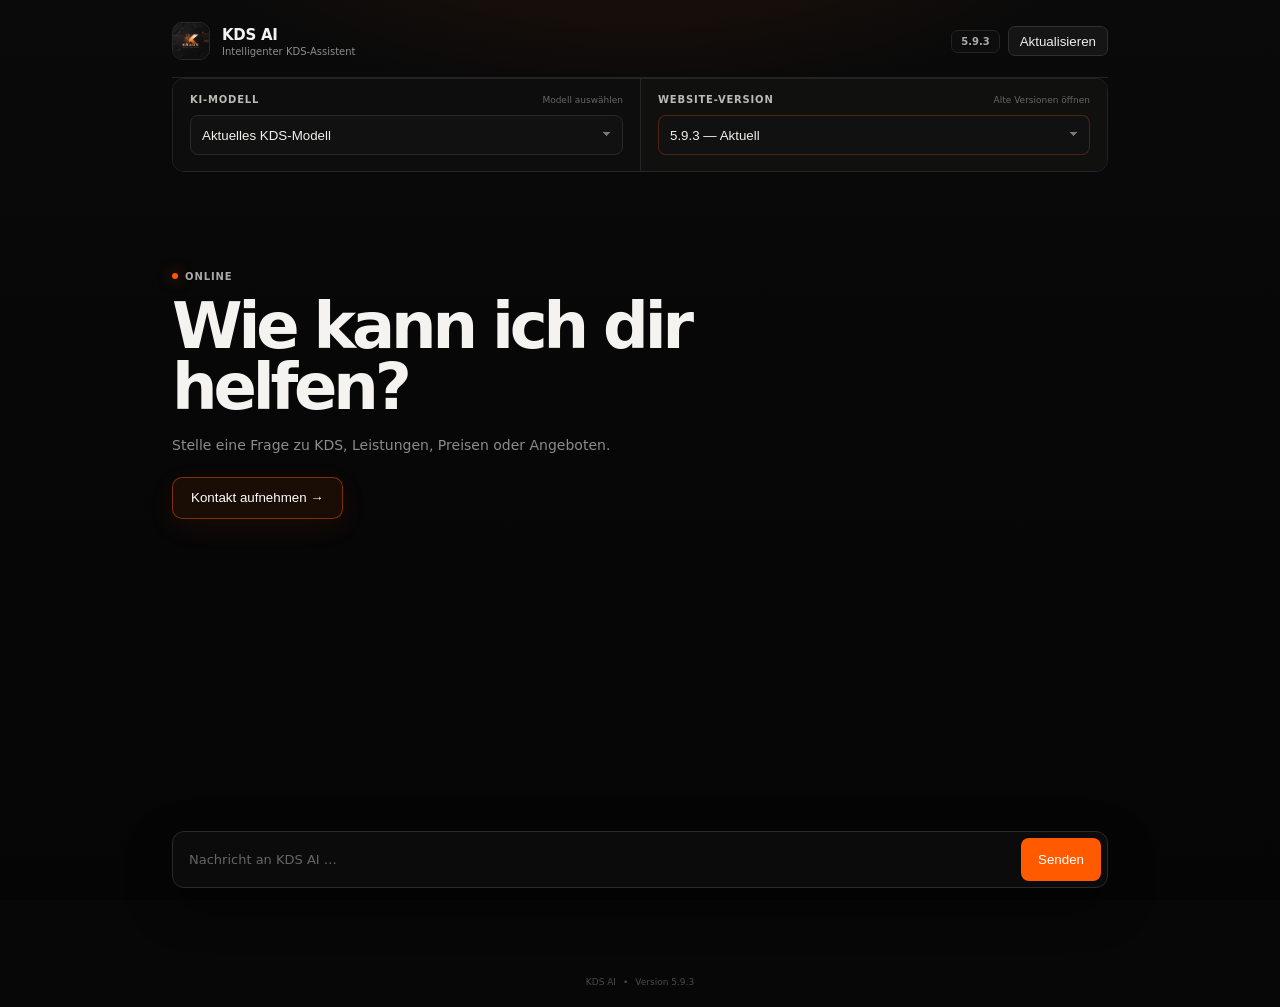
<file: index.html>
<!doctype html>
<html lang="de">
<head>
<meta charset="utf-8">
<meta name="viewport" content="width=device-width,initial-scale=1">
<meta name="theme-color" content="#050505">
<link rel="icon" href="IMG_3297.jpeg?v=5.9.3" type="image/jpeg">
<link rel="apple-touch-icon" href="IMG_3297.jpeg?v=5.9.3">
<meta property="og:title" content="KDS AI"><meta property="og:description" content="Intelligenter KDS-Assistent"><meta property="og:type" content="website"><meta property="og:image" content="IMG_3297.jpeg?v=5.9.3"><meta name="twitter:card" content="summary"><meta name="twitter:title" content="KDS AI"><meta name="twitter:description" content="Intelligenter KDS-Assistent"><meta name="twitter:image" content="IMG_3297.jpeg?v=5.9.3">
<title>KDS AI 5.9.3</title><link rel="stylesheet" href="style.css?v=5.9.3">
</head><body><div class="background-glow"></div><main class="app">
<header class="topbar"><div class="brand"><img class="brand-logo" src="IMG_3297.jpeg?v=5.9.3" alt="KDS AI Logo"><div><h1>KDS AI</h1><p>Intelligenter KDS-Assistent</p></div></div><div class="topbar-actions"><div class="version-wrap"><div class="version">5.9.3</div><span id="betaBadge" class="beta-badge" hidden>BETA</span></div><button id="updateApp" class="update-button" type="button">Aktualisieren</button></div></header>
<section class="control-grid"><section class="control-card model-panel"><div class="control-label"><span>KI-Modell</span><small>Modell auswählen</small></div><select id="modelSelect" aria-label="KI-Modell auswählen"><option value="default">Aktuelles KDS-Modell</option><option value="cloudflare">Cloudflare AI · Llama 3.2 1B</option><option value="qwen/qwen-2.5-72b-instruct">Qwen2.5 72B Instruct (2024)</option><option value="qwen/qwen-2-72b-instruct">Qwen2 72B Instruct (2024)</option><option value="google/gemma-3-27b-it">Gemma 3 27B (2025)</option><option value="meta-llama/llama-3.3-8b-instruct">Llama 3.3 8B Instruct</option></select></section>
<section class="control-card version-card"><div class="control-label"><span>Website-Version</span><small>Alte Versionen öffnen</small></div><select id="versionSelect" aria-label="Website-Version auswählen"><option value="current">5.9.3 — Aktuell</option><option value="versions/v5.0-stable/">5.0 Stable — Stabil</option><option value="versions/v3.0/">v3.0 — Archiv</option><option value="versions/v2.0/">v2.0 — Archiv</option><option value="versions/v1.9/">v1.9 — Archiv</option></select></section></section>
<section class="hero"><div class="status-row"><span class="status-dot"></span><span id="modeStatus">Online</span></div><h2>Wie kann ich dir helfen?</h2><p>Stelle eine Frage zu KDS, Leistungen, Preisen oder Angeboten.</p><button id="contactButton" class="contact-open" type="button">Kontakt aufnehmen →</button></section>
<section id="contactPanel" class="contact-panel" hidden><div class="contact-head"><div><span class="contact-kicker">DIREKT AN KDS · NEU</span><h3>Projekt anfragen</h3><p>Direktversand an KDS. Nach dem Absenden wird dir der Versandstatus angezeigt.</p></div><button id="contactClose" class="contact-close" type="button" aria-label="Kontaktformular schließen">×</button></div><form id="contactForm" class="contact-form"><label>Name<input name="name" autocomplete="name" placeholder="Dein Name"></label><label>E-Mail<input name="email" type="email" autocomplete="email" placeholder="deine@email.de" required></label><label>Projekt<input name="project" placeholder="z. B. Website für ein Unternehmen"></label><label>Nachricht<textarea name="message" rows="5" placeholder="Was möchtest du umsetzen?" required></textarea><button type="submit">Anfrage senden →</button><p id="contactStatus" class="contact-status" aria-live="polite"></p></form></section><section id="messages" class="messages" aria-live="polite"></section><form id="chat" class="composer" onsubmit="return false;"><input id="input" autocomplete="off" placeholder="Nachricht an KDS AI …" required><button type="submit">Senden</button></form><footer><span>KDS AI</span><span>•</span><span>Version 5.9.3</span></footer></main>
<script>const versionSelect=document.querySelector("#versionSelect");if(versionSelect){versionSelect.addEventListener("change",()=>{const value=versionSelect.value;if(value==="current"){if(location.pathname.endsWith("/"))location.reload();else location.href="./";return}window.location.href=value;});}</script><script src="app.js?v=5.9.3"></script></body></html>
</file>
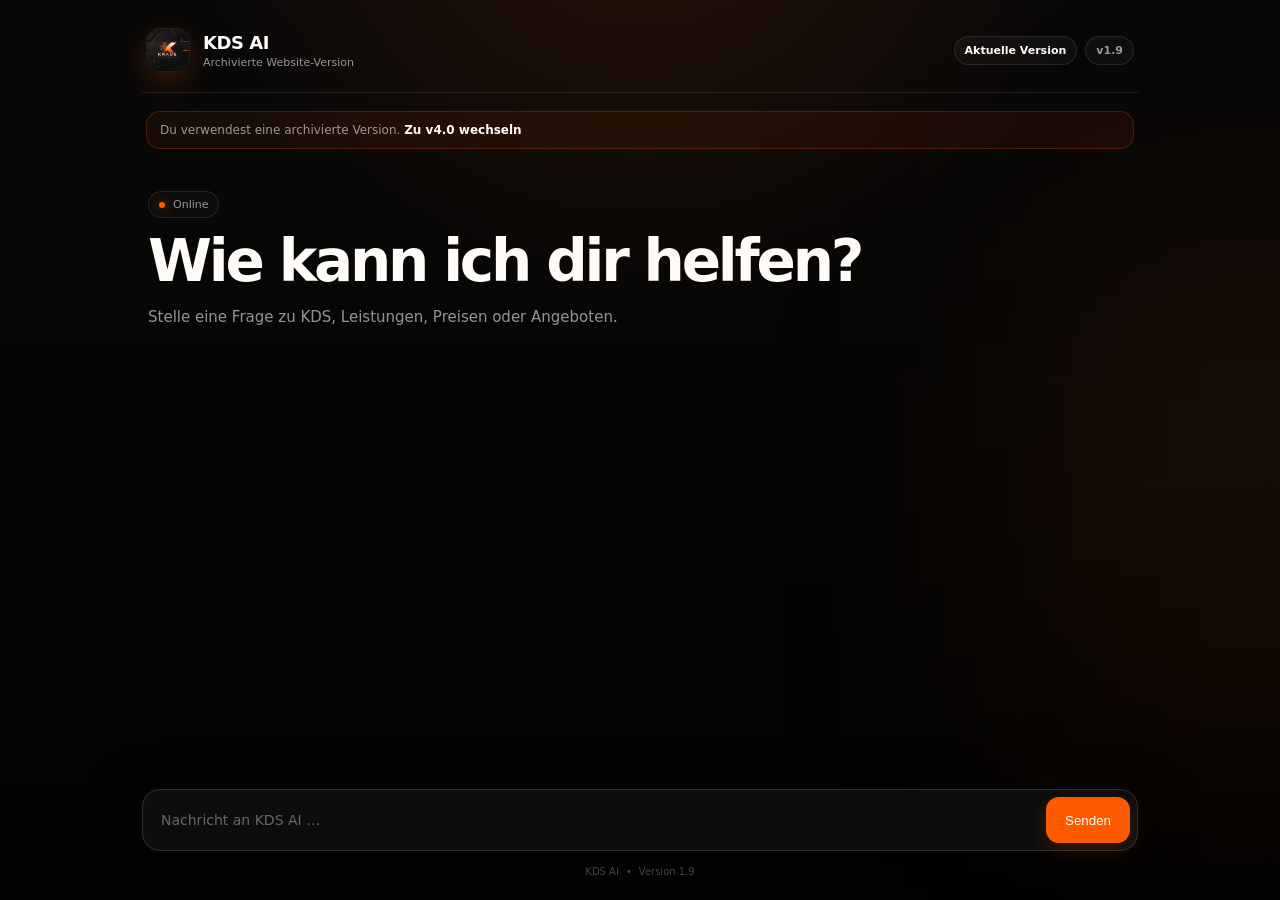
<file: versions/v1.9/index.html>
<!doctype html>
<html lang="de">
<head>
<meta charset="utf-8">
<meta name="viewport" content="width=device-width,initial-scale=1">
<meta name="theme-color" content="#050505">
<link rel="icon" href="../../IMG_3297.jpeg?v=1.9" type="image/jpeg">
<link rel="apple-touch-icon" href="../../IMG_3297.jpeg?v=1.9">
<title>KDS AI v1.9</title>
<link rel="stylesheet" href="style.css?v=1.9">
</head>
<body>
<div class="background-glow"></div>
<main class="app">
<header class="topbar"><div class="brand"><img class="brand-logo" src="../../IMG_3297.jpeg?v=1.9" alt="KDS AI Logo"><div><h1>KDS AI</h1><p>Archivierte Website-Version</p></div></div><div class="topbar-actions"><a class="back-button" href="../../">Aktuelle Version</a><div class="version">v1.9</div></div></header>
<section class="archive-banner">Du verwendest eine archivierte Version. <a href="../../">Zu v4.0 wechseln</a></section>
<section class="hero"><div class="status-row"><span class="status-dot"></span><span>Online</span></div><h2>Wie kann ich dir helfen?</h2><p>Stelle eine Frage zu KDS, Leistungen, Preisen oder Angeboten.</p></section>
<section id="messages" class="messages" aria-live="polite"></section>
<form id="chat" class="composer"><input id="input" autocomplete="off" placeholder="Nachricht an KDS AI …" required><button type="submit">Senden</button></form>
<footer><span>KDS AI</span><span>•</span><span>Version 1.9</span></footer>
</main>
<script src="app.js?v=1.9"></script>
</body></html>
</file>
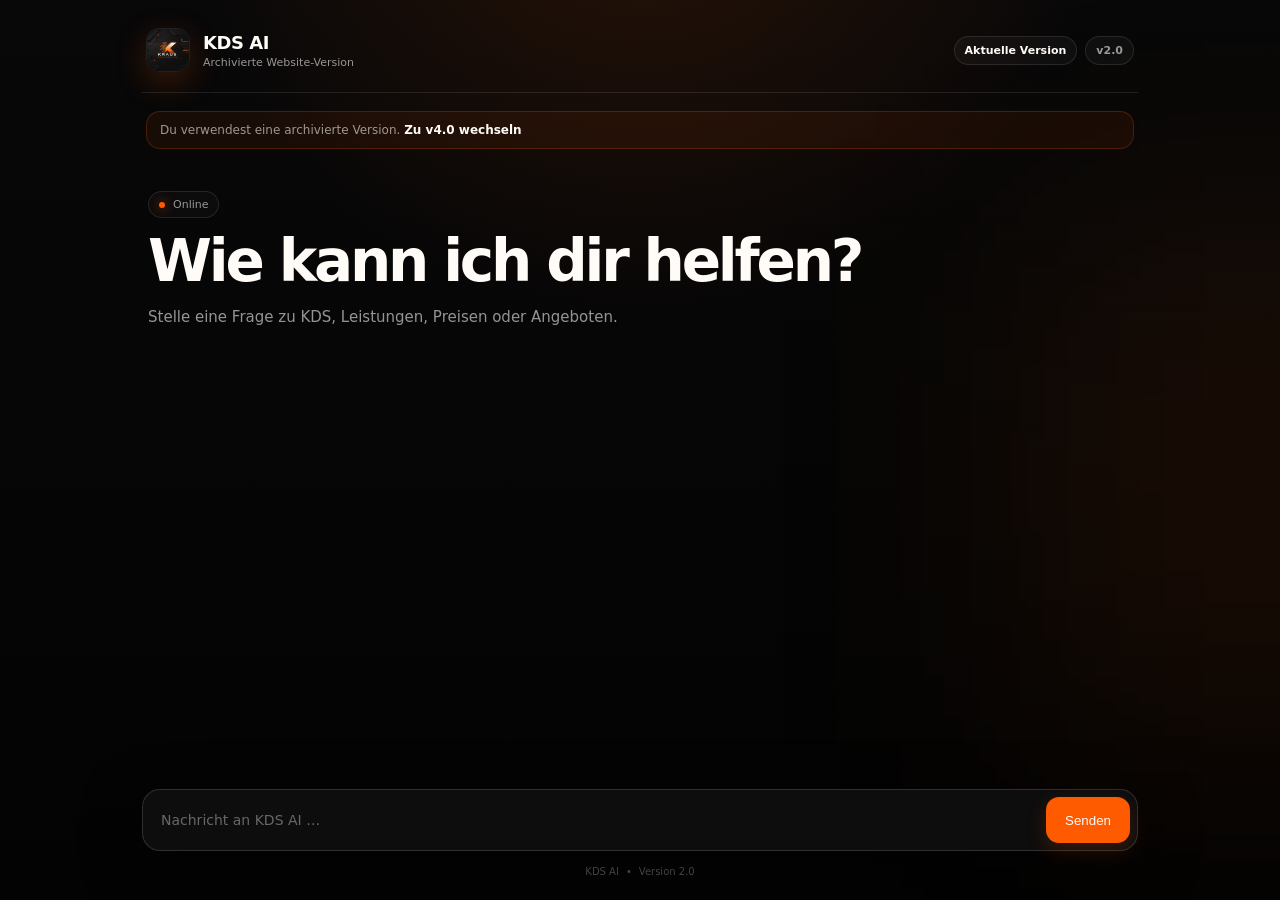
<file: versions/v2.0/index.html>
<!doctype html>
<html lang="de">
<head>
<meta charset="utf-8">
<meta name="viewport" content="width=device-width,initial-scale=1">
<meta name="theme-color" content="#050505">
<link rel="icon" href="../../IMG_3297.jpeg?v=2.0" type="image/jpeg">
<link rel="apple-touch-icon" href="../../IMG_3297.jpeg?v=2.0">
<title>KDS AI v2.0</title>
<link rel="stylesheet" href="style.css?v=2.0">
</head>
<body>
<div class="background-glow"></div>
<main class="app">
<header class="topbar"><div class="brand"><img class="brand-logo" src="../../IMG_3297.jpeg?v=2.0" alt="KDS AI Logo"><div><h1>KDS AI</h1><p>Archivierte Website-Version</p></div></div><div class="topbar-actions"><a class="back-button" href="../../">Aktuelle Version</a><div class="version">v2.0</div></div></header>
<section class="archive-banner">Du verwendest eine archivierte Version. <a href="../../">Zu v4.0 wechseln</a></section>
<section class="hero"><div class="status-row"><span class="status-dot"></span><span id="modeStatus">Online</span></div><h2>Wie kann ich dir helfen?</h2><p>Stelle eine Frage zu KDS, Leistungen, Preisen oder Angeboten.</p></section>
<section id="messages" class="messages" aria-live="polite"></section>
<form id="chat" class="composer"><input id="input" autocomplete="off" placeholder="Nachricht an KDS AI …" required><button type="submit">Senden</button></form>
<footer><span>KDS AI</span><span>•</span><span>Version 2.0</span></footer>
</main>
<script src="app.js?v=2.0"></script>
</body></html>
</file>
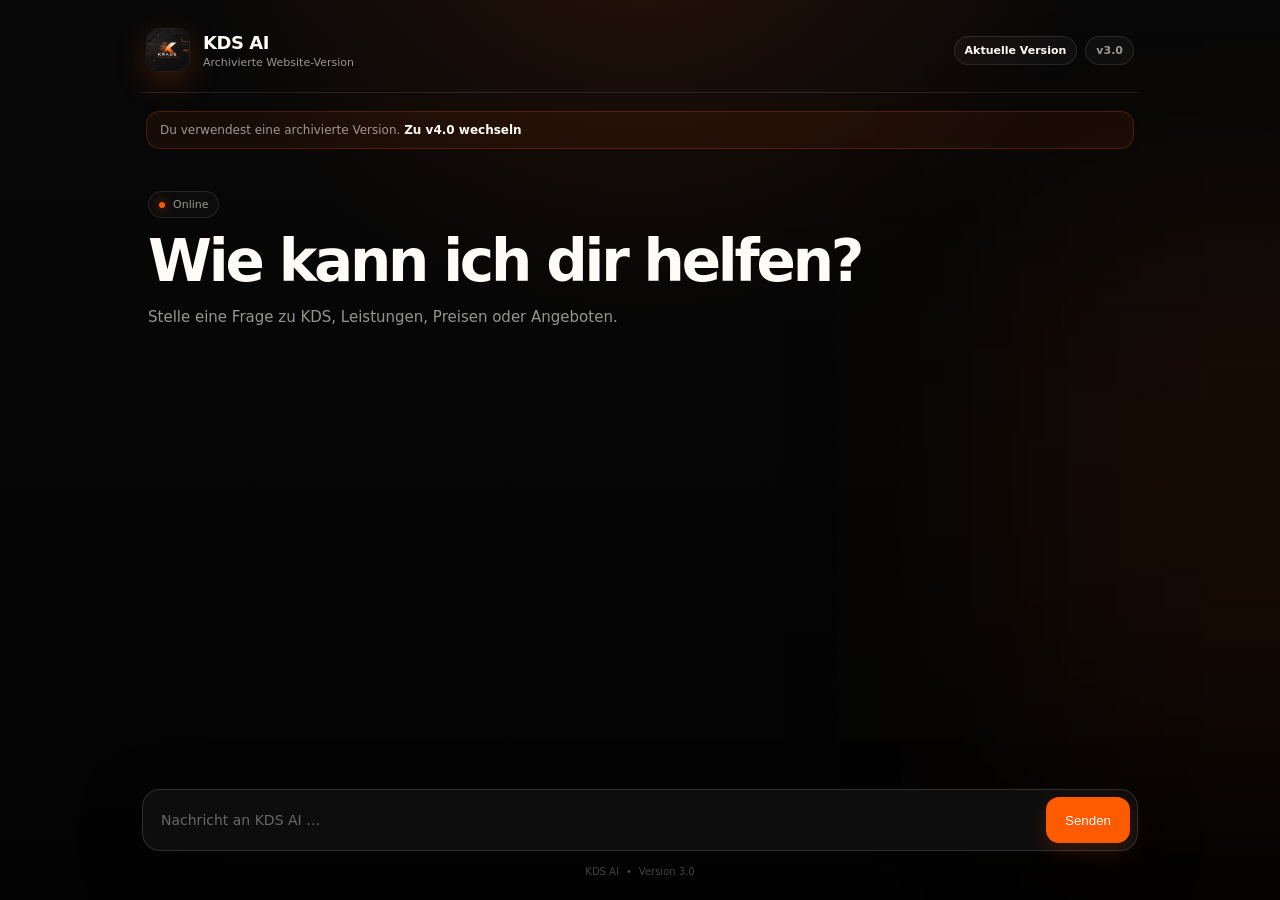
<file: versions/v3.0/index.html>
<!doctype html>
<html lang="de">
<head>
<meta charset="utf-8">
<meta name="viewport" content="width=device-width,initial-scale=1">
<meta name="theme-color" content="#050505">
<link rel="icon" href="../../IMG_3297.jpeg?v=3.0" type="image/jpeg">
<link rel="apple-touch-icon" href="../../IMG_3297.jpeg?v=3.0">
<title>KDS AI v3.0</title>
<link rel="stylesheet" href="style.css?v=3.0">
</head>
<body>
<div class="background-glow"></div>
<main class="app">
<header class="topbar"><div class="brand"><img class="brand-logo" src="../../IMG_3297.jpeg?v=3.0" alt="KDS AI Logo"><div><h1>KDS AI</h1><p>Archivierte Website-Version</p></div></div><div class="topbar-actions"><a class="back-button" href="../../">Aktuelle Version</a><div class="version">v3.0</div></div></header>
<section class="archive-banner">Du verwendest eine archivierte Version. <a href="../../">Zu v4.0 wechseln</a></section>
<section class="hero"><div class="status-row"><span class="status-dot"></span><span id="modeStatus">Online</span></div><h2>Wie kann ich dir helfen?</h2><p>Stelle eine Frage zu KDS, Leistungen, Preisen oder Angeboten.</p></section>
<section id="messages" class="messages" aria-live="polite"></section>
<form id="chat" class="composer"><input id="input" autocomplete="off" placeholder="Nachricht an KDS AI …" required><button type="submit">Senden</button></form>
<footer><span>KDS AI</span><span>•</span><span>Version 3.0</span></footer>
</main>
<script src="app.js?v=3.0"></script>
</body></html>
</file>
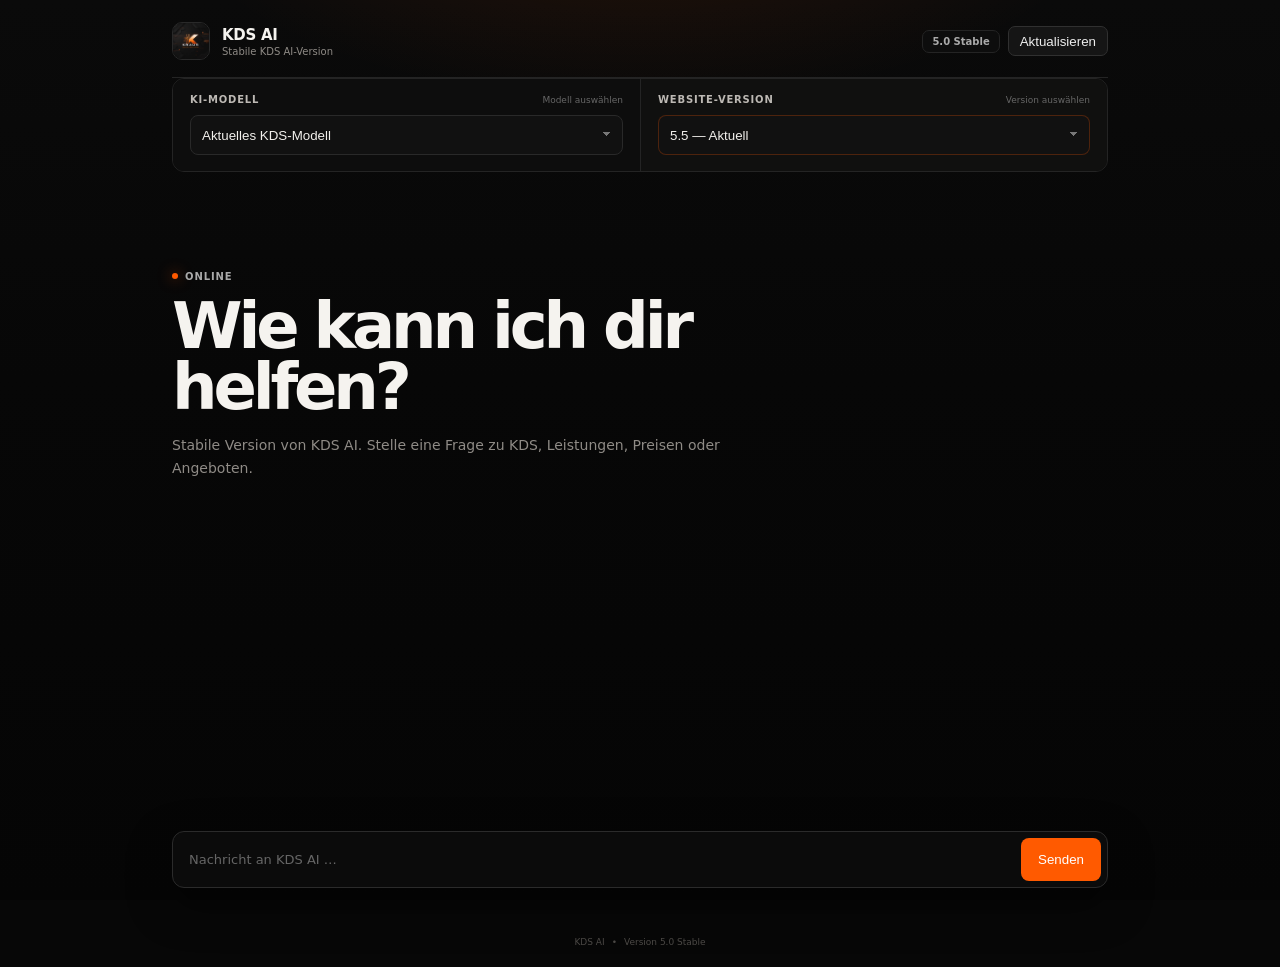
<file: versions/v5.0-stable/index.html>
<!doctype html>
<html lang="de">
<head>
<meta charset="utf-8">
<meta name="viewport" content="width=device-width,initial-scale=1">
<meta name="theme-color" content="#050505">
<link rel="icon" href="../../IMG_3297.jpeg?v=5.0-stable" type="image/jpeg">
<link rel="apple-touch-icon" href="../../IMG_3297.jpeg?v=5.0-stable">
<meta property="og:title" content="KDS AI 5.0 Stable"><meta property="og:description" content="Stabile KDS AI Version"><meta property="og:type" content="website"><meta property="og:image" content="../../IMG_3297.jpeg?v=5.0-stable">
<title>KDS AI 5.0 Stable</title>
<link rel="stylesheet" href="style.css?v=5.0-stable">
</head>
<body><div class="background-glow"></div><main class="app">
<header class="topbar"><div class="brand"><img class="brand-logo" src="../../IMG_3297.jpeg?v=5.0-stable" alt="KDS AI Logo"><div><h1>KDS AI</h1><p>Stabile KDS AI-Version</p></div></div><div class="topbar-actions"><div class="version-wrap"><div class="version">5.0 Stable</div><span id="betaBadge" class="beta-badge" hidden>BETA</span></div><button id="updateApp" class="update-button" type="button">Aktualisieren</button></div></header>
<section class="control-grid"><section class="control-card model-panel"><div class="control-label"><span>KI-Modell</span><small>Modell auswählen</small></div><select id="modelSelect" aria-label="KI-Modell auswählen"><option value="default">Aktuelles KDS-Modell</option><option value="cloudflare">Cloudflare AI · Llama 3.2 1B</option><option value="qwen/qwen-2.5-72b-instruct">Qwen2.5 72B Instruct (2024)</option><option value="qwen/qwen-2-72b-instruct">Qwen2 72B Instruct (2024)</option><option value="google/gemma-3-27b-it">Gemma 3 27B (2025)</option><option value="meta-llama/llama-3.3-8b-instruct">Llama 3.3 8B Instruct</option></select></section>
<section class="control-card version-card"><div class="control-label"><span>Website-Version</span><small>Version auswählen</small></div><select id="versionSelect" aria-label="Website-Version auswählen"><option value="../../">5.5 — Aktuell</option><option value="current">5.0 Stable — Stabil</option><option value="../../versions/v3.0/">v3.0 — Archiv</option><option value="../../versions/v2.0/">v2.0 — Archiv</option><option value="../../versions/v1.9/">v1.9 — Archiv</option></select></section></section>
<section class="hero"><div class="status-row"><span class="status-dot"></span><span id="modeStatus">Online</span></div><h2>Wie kann ich dir helfen?</h2><p>Stabile Version von KDS AI. Stelle eine Frage zu KDS, Leistungen, Preisen oder Angeboten.</p></section><section id="messages" class="messages" aria-live="polite"></section><form id="chat" class="composer"><input id="input" autocomplete="off" placeholder="Nachricht an KDS AI …" required><button type="submit">Senden</button></form><footer><span>KDS AI</span><span>•</span><span>Version 5.0 Stable</span></footer></main>
<script>const versionSelect=document.querySelector("#versionSelect");if(versionSelect){versionSelect.addEventListener("change",()=>{const value=versionSelect.value;if(value==="current")return;if(value==="../../"){window.location.href="../../";return}window.location.href=value;});}</script>
<script src="app.js?v=5.0-stable"></script></body></html>
</file>
<file: style.css>
*{box-sizing:border-box}
:root{color-scheme:dark;--orange:#ff5a00;--orange-2:#ff7a2f;--bg:#070707;--surface:#101010;--surface-2:#151515;--line:#242424;--line-soft:#1b1b1b;--text:#f5f3ef;--muted:#8f8b86;--beta:#1683ff}
html,body{min-height:100%}body{margin:0;font-family:Inter,ui-sans-serif,system-ui,-apple-system,BlinkMacSystemFont,"Segoe UI",sans-serif;background:var(--bg);color:var(--text);overflow-x:hidden}body:before{content:"";position:fixed;inset:0;pointer-events:none;background:radial-gradient(700px 320px at 50% -120px,rgba(255,90,0,.12),transparent 70%),linear-gradient(180deg,#0a0a0a 0,#070707 42%,#050505 100%)}.background-glow{display:none}.app{position:relative;width:min(980px,100%);min-height:100vh;margin:auto;padding:18px 22px 20px;display:flex;flex-direction:column}.topbar{display:flex;align-items:center;justify-content:space-between;gap:20px;padding:4px 0 17px;border-bottom:1px solid var(--line)}.brand{display:flex;align-items:center;gap:12px}.brand-logo{width:38px;height:38px;border-radius:10px;display:block;object-fit:cover;border:1px solid #292929}h1{margin:0;font-size:15px;letter-spacing:-.02em}.brand p{margin:2px 0 0;color:var(--muted);font-size:10px}.topbar-actions{display:flex;align-items:center;gap:8px}.version-wrap{display:flex;align-items:center;gap:6px}.version{padding:5px 9px;border:1px solid var(--line);border-radius:7px;background:#0d0d0d;color:#aaa;font-size:10px;font-weight:700}.beta-badge{padding:5px 8px;border:1px solid rgba(22,131,255,.65);border-radius:7px;background:rgba(22,131,255,.12);color:#66b0ff;font-size:9px;font-weight:900;letter-spacing:.1em;box-shadow:0 0 8px rgba(22,131,255,.45),0 0 22px rgba(22,131,255,.22);animation:betaPulse 1.7s ease-in-out infinite}.beta-badge[hidden]{display:none}.update-button{height:30px;border:1px solid #303030;border-radius:7px;padding:0 11px;background:#151515;color:#eee;font:650 10px inherit;cursor:pointer;transition:.18s ease}.update-button:hover{border-color:#4a4a4a;background:#1b1b1b}.update-button:active{transform:translateY(1px)}.update-button:disabled{opacity:.6;cursor:wait}
.hero{padding:64px 0 28px;max-width:720px}.status-row{display:inline-flex;align-items:center;gap:7px;margin-bottom:14px;color:#aaa;font-size:10px;font-weight:650;text-transform:uppercase;letter-spacing:.09em}.status-dot{width:6px;height:6px;border-radius:50%;background:var(--orange);box-shadow:0 0 14px rgba(255,90,0,.65)}.hero h2{margin:0;font-size:clamp(38px,6.5vw,64px);line-height:.96;letter-spacing:-.065em;font-weight:800}.hero p{margin:16px 0 0;color:var(--muted);font-size:14px;line-height:1.6;max-width:580px}.control-grid{display:grid;grid-template-columns:1fr 1fr;gap:0;margin:0 0 28px;border:1px solid var(--line);border-radius:12px;overflow:hidden;background:#0b0b0b}.control-card{min-width:0;padding:15px 17px 16px;background:#0d0d0d}.control-card+.control-card{border-left:1px solid var(--line)}.control-label{display:flex;align-items:center;justify-content:space-between;gap:12px;margin-bottom:10px}.control-label span{font-size:10px;font-weight:800;text-transform:uppercase;letter-spacing:.08em;color:#bdb9b4}.control-label small{font-size:9px;color:#666}.control-card select{appearance:none;width:100%;height:40px;padding:0 34px 0 11px;border:1px solid #292929;border-radius:8px;background:#111;color:#f2f0ec;font:600 11px inherit;outline:0;cursor:pointer;background-image:linear-gradient(45deg,transparent 50%,#777 50%),linear-gradient(135deg,#777 50%,transparent 50%);background-position:calc(100% - 15px) 16px,calc(100% - 11px) 16px;background-size:4px 4px,4px 4px;background-repeat:no-repeat;transition:border-color .16s,background-color .16s}.control-card select:hover{border-color:#3b3b3b;background-color:#151515}.control-card select:focus{border-color:var(--orange);box-shadow:0 0 0 2px rgba(255,90,0,.10)}.version-card{background:#10100f}.version-card select{border-color:rgba(255,90,0,.25)}.messages{flex:1;min-height:40vh;padding:4px 0 24px;display:flex;flex-direction:column;gap:10px}.msg{max-width:min(680px,78%);padding:13px 15px;border-radius:12px;white-space:pre-wrap;line-height:1.55;font-size:13px;animation:messageIn .18s ease-out}.user{align-self:flex-end;background:var(--orange);color:#fff;border-bottom-right-radius:4px;box-shadow:none}.ai{align-self:flex-start;background:#101010;color:#eee;border:1px solid var(--line);border-bottom-left-radius:4px;box-shadow:none}.composer{position:sticky;bottom:12px;display:flex;align-items:center;gap:7px;padding:6px 6px 6px 13px;border:1px solid #2b2b2b;border-radius:12px;background:rgba(12,12,12,.96);backdrop-filter:blur(16px);box-shadow:0 16px 45px rgba(0,0,0,.45)}input{min-width:0;flex:1;height:43px;padding:0 3px;border:0;outline:0;background:transparent;color:var(--text);font:inherit;font-size:13px}input::placeholder{color:#666}button{height:43px;border:0;border-radius:8px;padding:0 17px;background:var(--orange);color:#fff;font:750 11px inherit;cursor:pointer;transition:background .16s,transform .16s}button:hover{background:var(--orange-2)}button:active{transform:translateY(1px)}footer{display:flex;justify-content:center;gap:7px;padding:13px 0 0;color:#4d4a47;font-size:9px}@keyframes messageIn{from{opacity:0;transform:translateY(4px)}to{opacity:1;transform:none}}@keyframes betaPulse{0%,100%{box-shadow:0 0 7px rgba(22,131,255,.4),0 0 16px rgba(22,131,255,.16)}50%{box-shadow:0 0 12px rgba(22,131,255,.75),0 0 30px rgba(22,131,255,.35)}}
@media(max-width:700px){.app{padding:12px 12px 14px}.topbar{padding-bottom:14px}.brand-logo{width:36px;height:36px}.update-button{padding:0 9px}.hero{padding:46px 0 23px}.hero h2{font-size:42px}.hero p{font-size:13px}.control-grid{grid-template-columns:1fr;margin-bottom:22px}.control-card+.control-card{border-left:0;border-top:1px solid var(--line)}.control-label{align-items:flex-start;flex-direction:column;gap:4px}.msg{max-width:91%;padding:12px 14px}.composer{bottom:7px;border-radius:11px}.composer button{padding:0 14px}}@media(max-width:420px){.hero h2{font-size:36px}.version-wrap .version{padding:5px 7px}.beta-badge{padding:5px 6px}.update-button{padding:0 7px}}

.contact-open{height:42px;margin-top:20px;padding:0 18px;border:1px solid rgba(255,90,0,.45);border-radius:10px;background:rgba(255,90,0,.08);color:#fff;font:750 11px inherit;box-shadow:0 8px 28px rgba(255,90,0,.08)}
.contact-open:hover{background:rgba(255,90,0,.15);border-color:var(--orange)}
.contact-panel{margin:0 0 22px;padding:20px;border:1px solid var(--line);border-radius:16px;background:#0e0e0e;box-shadow:0 18px 50px rgba(0,0,0,.28);animation:messageIn .18s ease-out}
.contact-panel[hidden]{display:none}
.contact-head{display:flex;justify-content:space-between;gap:18px;align-items:flex-start;margin-bottom:18px}
.contact-kicker{font-size:9px;font-weight:900;letter-spacing:.12em;color:var(--orange)}
.contact-head h3{margin:6px 0 5px;font-size:25px;letter-spacing:-.04em}
.contact-head p{margin:0;color:var(--muted);font-size:12px;line-height:1.55}
.contact-close{width:34px;height:34px;padding:0;background:#171717;border:1px solid var(--line);color:#aaa;font-size:20px;line-height:1}
.contact-close:hover{background:#202020;color:#fff}
.contact-form{display:grid;gap:12px}
.contact-form label{display:grid;gap:6px;color:#aaa;font-size:10px;font-weight:750;text-transform:uppercase;letter-spacing:.06em}
.contact-form input,.contact-form textarea{width:100%;min-width:0;border:1px solid #292929;border-radius:9px;background:#111;color:var(--text);font:inherit;font-size:13px;outline:0;padding:11px 12px}
.contact-form input{height:42px}
.contact-form textarea{resize:vertical;line-height:1.5}
.contact-form input:focus,.contact-form textarea:focus{border-color:var(--orange);box-shadow:0 0 0 2px rgba(255,90,0,.1)}
.contact-form button{justify-self:start}
.contact-form button:disabled{opacity:.6;cursor:wait}
.contact-status{min-height:18px;margin:0;color:#aaa;font-size:11px;line-height:1.4}
@media(max-width:700px){.contact-panel{padding:16px;border-radius:13px}.contact-head h3{font-size:22px}.contact-form button{width:100%}}
</file>
<file: versions/v1.9/style.css>
*{box-sizing:border-box}
:root{color-scheme:dark;--kds-orange:#FE5A00;--kds-black:#050505;--kds-white:#FFFBF7;--kds-panel:#101010;--kds-border:rgba(255,251,247,.10);--kds-muted:rgba(255,251,247,.58)}
html,body{min-height:100%}body{margin:0;font-family:Inter,ui-sans-serif,system-ui,-apple-system,BlinkMacSystemFont,"Segoe UI",sans-serif;background:var(--kds-black);color:var(--kds-white);overflow-x:hidden}body:before{content:"";position:fixed;inset:0;background:radial-gradient(circle at 50% -15%,rgba(254,90,0,.13),transparent 38%),linear-gradient(180deg,#080808 0%,#050505 55%,#030303 100%);pointer-events:none}.background-glow{position:fixed;width:520px;height:520px;right:-260px;top:25%;background:rgba(254,90,0,.08);filter:blur(130px);pointer-events:none}.app{position:relative;width:min(1040px,100%);min-height:100vh;margin:auto;padding:20px 22px 22px;display:flex;flex-direction:column}.topbar{display:flex;align-items:center;justify-content:space-between;gap:20px;padding:8px 4px 20px;border-bottom:1px solid var(--kds-border)}.brand{display:flex;align-items:center;gap:13px}.brand-logo{width:44px;height:44px;border-radius:13px;display:block;object-fit:cover;box-shadow:0 10px 32px rgba(254,90,0,.22);border:1px solid rgba(255,251,247,.10)}h1{margin:0;font-size:18px;letter-spacing:-.025em}.brand p{margin:3px 0 0;color:var(--kds-muted);font-size:11px}.topbar-actions{display:flex;align-items:center;gap:8px}.version,.back-button{padding:7px 10px;border:1px solid var(--kds-border);border-radius:999px;background:rgba(255,251,247,.035);color:var(--kds-muted);font-size:11px;font-weight:650;text-decoration:none}.back-button{color:var(--kds-white);cursor:pointer}.back-button:hover{border-color:rgba(254,90,0,.45);background:rgba(254,90,0,.12)}.archive-banner{margin:18px 4px 0;padding:11px 13px;border:1px solid rgba(254,90,0,.22);border-radius:14px;background:rgba(254,90,0,.07);color:var(--kds-muted);font-size:12px}.archive-banner a{color:var(--kds-white);font-weight:700;text-decoration:none}.hero{padding:42px 6px 30px;max-width:760px}.status-row{display:inline-flex;align-items:center;gap:8px;color:var(--kds-muted);font-size:11px;margin-bottom:15px;padding:6px 10px;border:1px solid var(--kds-border);border-radius:999px;background:rgba(255,251,247,.025)}.status-dot{width:6px;height:6px;border-radius:50%;background:var(--kds-orange);box-shadow:0 0 12px rgba(254,90,0,.75)}.hero h2{margin:0;font-size:clamp(34px,6vw,58px);letter-spacing:-.055em;line-height:.98;font-weight:760}.hero p{margin:15px 0 0;color:var(--kds-muted);font-size:15px;line-height:1.65;max-width:650px}.messages{flex:1;min-height:40vh;padding:4px 6px 24px;display:flex;flex-direction:column;gap:12px}.msg{max-width:min(680px,78%);padding:14px 17px;border-radius:18px;white-space:pre-wrap;line-height:1.55;font-size:14px;animation:messageIn .18s ease-out}.user{align-self:flex-end;background:var(--kds-orange);color:var(--kds-white);border-bottom-right-radius:6px;box-shadow:0 10px 28px rgba(254,90,0,.16)}.ai{align-self:flex-start;background:var(--kds-panel);border:1px solid var(--kds-border);color:var(--kds-white);border-bottom-left-radius:6px;box-shadow:0 8px 30px rgba(0,0,0,.16)}.composer{position:sticky;bottom:14px;display:flex;align-items:center;gap:8px;padding:7px 7px 7px 14px;border:1px solid rgba(255,251,247,.14);border-radius:18px;background:rgba(14,14,14,.94);backdrop-filter:blur(20px);box-shadow:0 18px 55px rgba(0,0,0,.55)}input{min-width:0;flex:1;height:46px;padding:0 4px;border:0;outline:0;background:transparent;color:var(--kds-white);font:inherit;font-size:14px}input::placeholder{color:rgba(255,251,247,.38)}button{height:46px;border:0;border-radius:13px;padding:0 19px;background:var(--kds-orange);color:var(--kds-white);font:650 13px inherit;cursor:pointer;box-shadow:0 7px 20px rgba(254,90,0,.18)}button:hover{background:#ff6b1a}.update-button{height:32px}.status-dot{flex:none}footer{display:flex;justify-content:center;gap:7px;padding:15px 0 1px;color:rgba(255,251,247,.35);font-size:10px}@keyframes messageIn{from{opacity:0;transform:translateY(5px)}to{opacity:1;transform:none}}@media(max-width:600px){.app{padding:12px 12px 14px}.topbar{padding:5px 2px 16px}.brand-logo{width:40px;height:40px;border-radius:12px}.topbar-actions{gap:5px}.back-button{display:none}.hero{padding:36px 3px 24px}.hero h2{font-size:38px}.hero p{font-size:14px}.messages{padding-left:3px;padding-right:3px}.msg{max-width:90%;padding:13px 15px}.composer{bottom:8px;border-radius:16px}.composer button{padding:0 15px}}
</file>
<file: versions/v2.0/style.css>
*{box-sizing:border-box}
:root{color-scheme:dark;--kds-orange:#FE5A00;--kds-black:#050505;--kds-white:#FFFBF7;--kds-panel:#101010;--kds-border:rgba(255,251,247,.10);--kds-muted:rgba(255,251,247,.58)}
html,body{min-height:100%}body{margin:0;font-family:Inter,ui-sans-serif,system-ui,-apple-system,BlinkMacSystemFont,"Segoe UI",sans-serif;background:var(--kds-black);color:var(--kds-white);overflow-x:hidden}body:before{content:"";position:fixed;inset:0;background:radial-gradient(circle at 50% -15%,rgba(254,90,0,.13),transparent 38%),linear-gradient(180deg,#080808 0%,#050505 55%,#030303 100%);pointer-events:none}.background-glow{position:fixed;width:520px;height:520px;right:-260px;top:25%;background:rgba(254,90,0,.08);filter:blur(130px);pointer-events:none}.app{position:relative;width:min(1040px,100%);min-height:100vh;margin:auto;padding:20px 22px 22px;display:flex;flex-direction:column}.topbar{display:flex;align-items:center;justify-content:space-between;gap:20px;padding:8px 4px 20px;border-bottom:1px solid var(--kds-border)}.brand{display:flex;align-items:center;gap:13px}.brand-logo{width:44px;height:44px;border-radius:13px;display:block;object-fit:cover;box-shadow:0 10px 32px rgba(254,90,0,.22);border:1px solid rgba(255,251,247,.10)}h1{margin:0;font-size:18px;letter-spacing:-.025em}.brand p{margin:3px 0 0;color:var(--kds-muted);font-size:11px}.topbar-actions{display:flex;align-items:center;gap:8px}.version,.back-button{padding:7px 10px;border:1px solid var(--kds-border);border-radius:999px;background:rgba(255,251,247,.035);color:var(--kds-muted);font-size:11px;font-weight:650;text-decoration:none}.back-button{color:var(--kds-white);cursor:pointer}.back-button:hover{border-color:rgba(254,90,0,.45);background:rgba(254,90,0,.12)}.archive-banner{margin:18px 4px 0;padding:11px 13px;border:1px solid rgba(254,90,0,.22);border-radius:14px;background:rgba(254,90,0,.07);color:var(--kds-muted);font-size:12px}.archive-banner a{color:var(--kds-white);font-weight:700;text-decoration:none}.hero{padding:42px 6px 30px;max-width:760px}.status-row{display:inline-flex;align-items:center;gap:8px;color:var(--kds-muted);font-size:11px;margin-bottom:15px;padding:6px 10px;border:1px solid var(--kds-border);border-radius:999px;background:rgba(255,251,247,.025)}.status-dot{width:6px;height:6px;border-radius:50%;background:var(--kds-orange);box-shadow:0 0 12px rgba(254,90,0,.75)}.hero h2{margin:0;font-size:clamp(34px,6vw,58px);letter-spacing:-.055em;line-height:.98;font-weight:760}.hero p{margin:15px 0 0;color:var(--kds-muted);font-size:15px;line-height:1.65;max-width:650px}.messages{flex:1;min-height:40vh;padding:4px 6px 24px;display:flex;flex-direction:column;gap:12px}.msg{max-width:min(680px,78%);padding:14px 17px;border-radius:18px;white-space:pre-wrap;line-height:1.55;font-size:14px;animation:messageIn .18s ease-out}.user{align-self:flex-end;background:var(--kds-orange);color:var(--kds-white);border-bottom-right-radius:6px;box-shadow:0 10px 28px rgba(254,90,0,.16)}.ai{align-self:flex-start;background:var(--kds-panel);border:1px solid var(--kds-border);color:var(--kds-white);border-bottom-left-radius:6px;box-shadow:0 8px 30px rgba(0,0,0,.16)}.composer{position:sticky;bottom:14px;display:flex;align-items:center;gap:8px;padding:7px 7px 7px 14px;border:1px solid rgba(255,251,247,.14);border-radius:18px;background:rgba(14,14,14,.94);backdrop-filter:blur(20px);box-shadow:0 18px 55px rgba(0,0,0,.55)}input{min-width:0;flex:1;height:46px;padding:0 4px;border:0;outline:0;background:transparent;color:var(--kds-white);font:inherit;font-size:14px}input::placeholder{color:rgba(255,251,247,.38)}button{height:46px;border:0;border-radius:13px;padding:0 19px;background:var(--kds-orange);color:var(--kds-white);font:650 13px inherit;cursor:pointer;box-shadow:0 7px 20px rgba(254,90,0,.18)}button:hover{background:#ff6b1a}.update-button{height:32px}.status-dot{flex:none}footer{display:flex;justify-content:center;gap:7px;padding:15px 0 1px;color:rgba(255,251,247,.35);font-size:10px}@keyframes messageIn{from{opacity:0;transform:translateY(5px)}to{opacity:1;transform:none}}@media(max-width:600px){.app{padding:12px 12px 14px}.topbar{padding:5px 2px 16px}.brand-logo{width:40px;height:40px;border-radius:12px}.topbar-actions{gap:5px}.back-button{display:none}.hero{padding:36px 3px 24px}.hero h2{font-size:38px}.hero p{font-size:14px}.messages{padding-left:3px;padding-right:3px}.msg{max-width:90%;padding:13px 15px}.composer{bottom:8px;border-radius:16px}.composer button{padding:0 15px}}
</file>
<file: versions/v3.0/style.css>
*{box-sizing:border-box}
:root{color-scheme:dark;--kds-orange:#FE5A00;--kds-black:#050505;--kds-white:#FFFBF7;--kds-panel:#101010;--kds-border:rgba(255,251,247,.10);--kds-muted:rgba(255,251,247,.58)}
html,body{min-height:100%}body{margin:0;font-family:Inter,ui-sans-serif,system-ui,-apple-system,BlinkMacSystemFont,"Segoe UI",sans-serif;background:var(--kds-black);color:var(--kds-white);overflow-x:hidden}body:before{content:"";position:fixed;inset:0;background:radial-gradient(circle at 50% -15%,rgba(254,90,0,.13),transparent 38%),linear-gradient(180deg,#080808 0%,#050505 55%,#030303 100%);pointer-events:none}.background-glow{position:fixed;width:520px;height:520px;right:-260px;top:25%;background:rgba(254,90,0,.08);filter:blur(130px);pointer-events:none}.app{position:relative;width:min(1040px,100%);min-height:100vh;margin:auto;padding:20px 22px 22px;display:flex;flex-direction:column}.topbar{display:flex;align-items:center;justify-content:space-between;gap:20px;padding:8px 4px 20px;border-bottom:1px solid var(--kds-border)}.brand{display:flex;align-items:center;gap:13px}.brand-logo{width:44px;height:44px;border-radius:13px;display:block;object-fit:cover;box-shadow:0 10px 32px rgba(254,90,0,.22);border:1px solid rgba(255,251,247,.10)}h1{margin:0;font-size:18px;letter-spacing:-.025em}.brand p{margin:3px 0 0;color:var(--kds-muted);font-size:11px}.topbar-actions{display:flex;align-items:center;gap:8px}.version,.back-button{padding:7px 10px;border:1px solid var(--kds-border);border-radius:999px;background:rgba(255,251,247,.035);color:var(--kds-muted);font-size:11px;font-weight:650;text-decoration:none}.back-button{color:var(--kds-white);cursor:pointer}.back-button:hover{border-color:rgba(254,90,0,.45);background:rgba(254,90,0,.12)}.archive-banner{margin:18px 4px 0;padding:11px 13px;border:1px solid rgba(254,90,0,.22);border-radius:14px;background:rgba(254,90,0,.07);color:var(--kds-muted);font-size:12px}.archive-banner a{color:var(--kds-white);font-weight:700;text-decoration:none}.hero{padding:42px 6px 30px;max-width:760px}.status-row{display:inline-flex;align-items:center;gap:8px;color:var(--kds-muted);font-size:11px;margin-bottom:15px;padding:6px 10px;border:1px solid var(--kds-border);border-radius:999px;background:rgba(255,251,247,.025)}.status-dot{width:6px;height:6px;border-radius:50%;background:var(--kds-orange);box-shadow:0 0 12px rgba(254,90,0,.75)}.hero h2{margin:0;font-size:clamp(34px,6vw,58px);letter-spacing:-.055em;line-height:.98;font-weight:760}.hero p{margin:15px 0 0;color:var(--kds-muted);font-size:15px;line-height:1.65;max-width:650px}.messages{flex:1;min-height:40vh;padding:4px 6px 24px;display:flex;flex-direction:column;gap:12px}.msg{max-width:min(680px,78%);padding:14px 17px;border-radius:18px;white-space:pre-wrap;line-height:1.55;font-size:14px;animation:messageIn .18s ease-out}.user{align-self:flex-end;background:var(--kds-orange);color:var(--kds-white);border-bottom-right-radius:6px;box-shadow:0 10px 28px rgba(254,90,0,.16)}.ai{align-self:flex-start;background:var(--kds-panel);border:1px solid var(--kds-border);color:var(--kds-white);border-bottom-left-radius:6px;box-shadow:0 8px 30px rgba(0,0,0,.16)}.composer{position:sticky;bottom:14px;display:flex;align-items:center;gap:8px;padding:7px 7px 7px 14px;border:1px solid rgba(255,251,247,.14);border-radius:18px;background:rgba(14,14,14,.94);backdrop-filter:blur(20px);box-shadow:0 18px 55px rgba(0,0,0,.55)}input{min-width:0;flex:1;height:46px;padding:0 4px;border:0;outline:0;background:transparent;color:var(--kds-white);font:inherit;font-size:14px}input::placeholder{color:rgba(255,251,247,.38)}button{height:46px;border:0;border-radius:13px;padding:0 19px;background:var(--kds-orange);color:var(--kds-white);font:650 13px inherit;cursor:pointer;box-shadow:0 7px 20px rgba(254,90,0,.18)}button:hover{background:#ff6b1a}.update-button{height:32px}.status-dot{flex:none}footer{display:flex;justify-content:center;gap:7px;padding:15px 0 1px;color:rgba(255,251,247,.35);font-size:10px}@keyframes messageIn{from{opacity:0;transform:translateY(5px)}to{opacity:1;transform:none}}@media(max-width:600px){.app{padding:12px 12px 14px}.topbar{padding:5px 2px 16px}.brand-logo{width:40px;height:40px;border-radius:12px}.topbar-actions{gap:5px}.back-button{display:none}.hero{padding:36px 3px 24px}.hero h2{font-size:38px}.hero p{font-size:14px}.messages{padding-left:3px;padding-right:3px}.msg{max-width:90%;padding:13px 15px}.composer{bottom:8px;border-radius:16px}.composer button{padding:0 15px}}
</file>
<file: versions/v5.0-stable/style.css>
*{box-sizing:border-box}
:root{color-scheme:dark;--orange:#ff5a00;--orange-2:#ff7a2f;--bg:#070707;--surface:#101010;--surface-2:#151515;--line:#242424;--line-soft:#1b1b1b;--text:#f5f3ef;--muted:#8f8b86;--beta:#1683ff}
html,body{min-height:100%}body{margin:0;font-family:Inter,ui-sans-serif,system-ui,-apple-system,BlinkMacSystemFont,"Segoe UI",sans-serif;background:var(--bg);color:var(--text);overflow-x:hidden}body:before{content:"";position:fixed;inset:0;pointer-events:none;background:radial-gradient(700px 320px at 50% -120px,rgba(255,90,0,.12),transparent 70%),linear-gradient(180deg,#0a0a0a 0,#070707 42%,#050505 100%)}.background-glow{display:none}.app{position:relative;width:min(980px,100%);min-height:100vh;margin:auto;padding:18px 22px 20px;display:flex;flex-direction:column}.topbar{display:flex;align-items:center;justify-content:space-between;gap:20px;padding:4px 0 17px;border-bottom:1px solid var(--line)}.brand{display:flex;align-items:center;gap:12px}.brand-logo{width:38px;height:38px;border-radius:10px;display:block;object-fit:cover;border:1px solid #292929}h1{margin:0;font-size:15px;letter-spacing:-.02em}.brand p{margin:2px 0 0;color:var(--muted);font-size:10px}.topbar-actions{display:flex;align-items:center;gap:8px}.version-wrap{display:flex;align-items:center;gap:6px}.version{padding:5px 9px;border:1px solid var(--line);border-radius:7px;background:#0d0d0d;color:#aaa;font-size:10px;font-weight:700}.beta-badge{padding:5px 8px;border:1px solid rgba(22,131,255,.65);border-radius:7px;background:rgba(22,131,255,.12);color:#66b0ff;font-size:9px;font-weight:900;letter-spacing:.1em;box-shadow:0 0 8px rgba(22,131,255,.45),0 0 22px rgba(22,131,255,.22);animation:betaPulse 1.7s ease-in-out infinite}.beta-badge[hidden]{display:none}.update-button{height:30px;border:1px solid #303030;border-radius:7px;padding:0 11px;background:#151515;color:#eee;font:650 10px inherit;cursor:pointer;transition:.18s ease}.update-button:hover{border-color:#4a4a4a;background:#1b1b1b}.update-button:active{transform:translateY(1px)}.update-button:disabled{opacity:.6;cursor:wait}
.hero{padding:64px 0 28px;max-width:720px}.status-row{display:inline-flex;align-items:center;gap:7px;margin-bottom:14px;color:#aaa;font-size:10px;font-weight:650;text-transform:uppercase;letter-spacing:.09em}.status-dot{width:6px;height:6px;border-radius:50%;background:var(--orange);box-shadow:0 0 14px rgba(255,90,0,.65)}.hero h2{margin:0;font-size:clamp(38px,6.5vw,64px);line-height:.96;letter-spacing:-.065em;font-weight:800}.hero p{margin:16px 0 0;color:var(--muted);font-size:14px;line-height:1.6;max-width:580px}.control-grid{display:grid;grid-template-columns:1fr 1fr;gap:0;margin:0 0 28px;border:1px solid var(--line);border-radius:12px;overflow:hidden;background:#0b0b0b}.control-card{min-width:0;padding:15px 17px 16px;background:#0d0d0d}.control-card+.control-card{border-left:1px solid var(--line)}.control-label{display:flex;align-items:center;justify-content:space-between;gap:12px;margin-bottom:10px}.control-label span{font-size:10px;font-weight:800;text-transform:uppercase;letter-spacing:.08em;color:#bdb9b4}.control-label small{font-size:9px;color:#666}.control-card select{appearance:none;width:100%;height:40px;padding:0 34px 0 11px;border:1px solid #292929;border-radius:8px;background:#111;color:#f2f0ec;font:600 11px inherit;outline:0;cursor:pointer;background-image:linear-gradient(45deg,transparent 50%,#777 50%),linear-gradient(135deg,#777 50%,transparent 50%);background-position:calc(100% - 15px) 16px,calc(100% - 11px) 16px;background-size:4px 4px,4px 4px;background-repeat:no-repeat;transition:border-color .16s,background-color .16s}.control-card select:hover{border-color:#3b3b3b;background-color:#151515}.control-card select:focus{border-color:var(--orange);box-shadow:0 0 0 2px rgba(255,90,0,.10)}.version-card{background:#10100f}.version-card select{border-color:rgba(255,90,0,.25)}.messages{flex:1;min-height:40vh;padding:4px 0 24px;display:flex;flex-direction:column;gap:10px}.msg{max-width:min(680px,78%);padding:13px 15px;border-radius:12px;white-space:pre-wrap;line-height:1.55;font-size:13px;animation:messageIn .18s ease-out}.user{align-self:flex-end;background:var(--orange);color:#fff;border-bottom-right-radius:4px;box-shadow:none}.ai{align-self:flex-start;background:#101010;color:#eee;border:1px solid var(--line);border-bottom-left-radius:4px;box-shadow:none}.composer{position:sticky;bottom:12px;display:flex;align-items:center;gap:7px;padding:6px 6px 6px 13px;border:1px solid #2b2b2b;border-radius:12px;background:rgba(12,12,12,.96);backdrop-filter:blur(16px);box-shadow:0 16px 45px rgba(0,0,0,.45)}input{min-width:0;flex:1;height:43px;padding:0 3px;border:0;outline:0;background:transparent;color:var(--text);font:inherit;font-size:13px}input::placeholder{color:#666}button{height:43px;border:0;border-radius:8px;padding:0 17px;background:var(--orange);color:#fff;font:750 11px inherit;cursor:pointer;transition:background .16s,transform .16s}button:hover{background:var(--orange-2)}button:active{transform:translateY(1px)}footer{display:flex;justify-content:center;gap:7px;padding:13px 0 0;color:#4d4a47;font-size:9px}@keyframes messageIn{from{opacity:0;transform:translateY(4px)}to{opacity:1;transform:none}}@keyframes betaPulse{0%,100%{box-shadow:0 0 7px rgba(22,131,255,.4),0 0 16px rgba(22,131,255,.16)}50%{box-shadow:0 0 12px rgba(22,131,255,.75),0 0 30px rgba(22,131,255,.35)}}
@media(max-width:700px){.app{padding:12px 12px 14px}.topbar{padding-bottom:14px}.brand-logo{width:36px;height:36px}.update-button{padding:0 9px}.hero{padding:46px 0 23px}.hero h2{font-size:42px}.hero p{font-size:13px}.control-grid{grid-template-columns:1fr;margin-bottom:22px}.control-card+.control-card{border-left:0;border-top:1px solid var(--line)}.control-label{align-items:flex-start;flex-direction:column;gap:4px}.msg{max-width:91%;padding:12px 14px}.composer{bottom:7px;border-radius:11px}.composer button{padding:0 14px}}@media(max-width:420px){.hero h2{font-size:36px}.version-wrap .version{padding:5px 7px}.beta-badge{padding:5px 6px}.update-button{padding:0 7px}}
</file>
